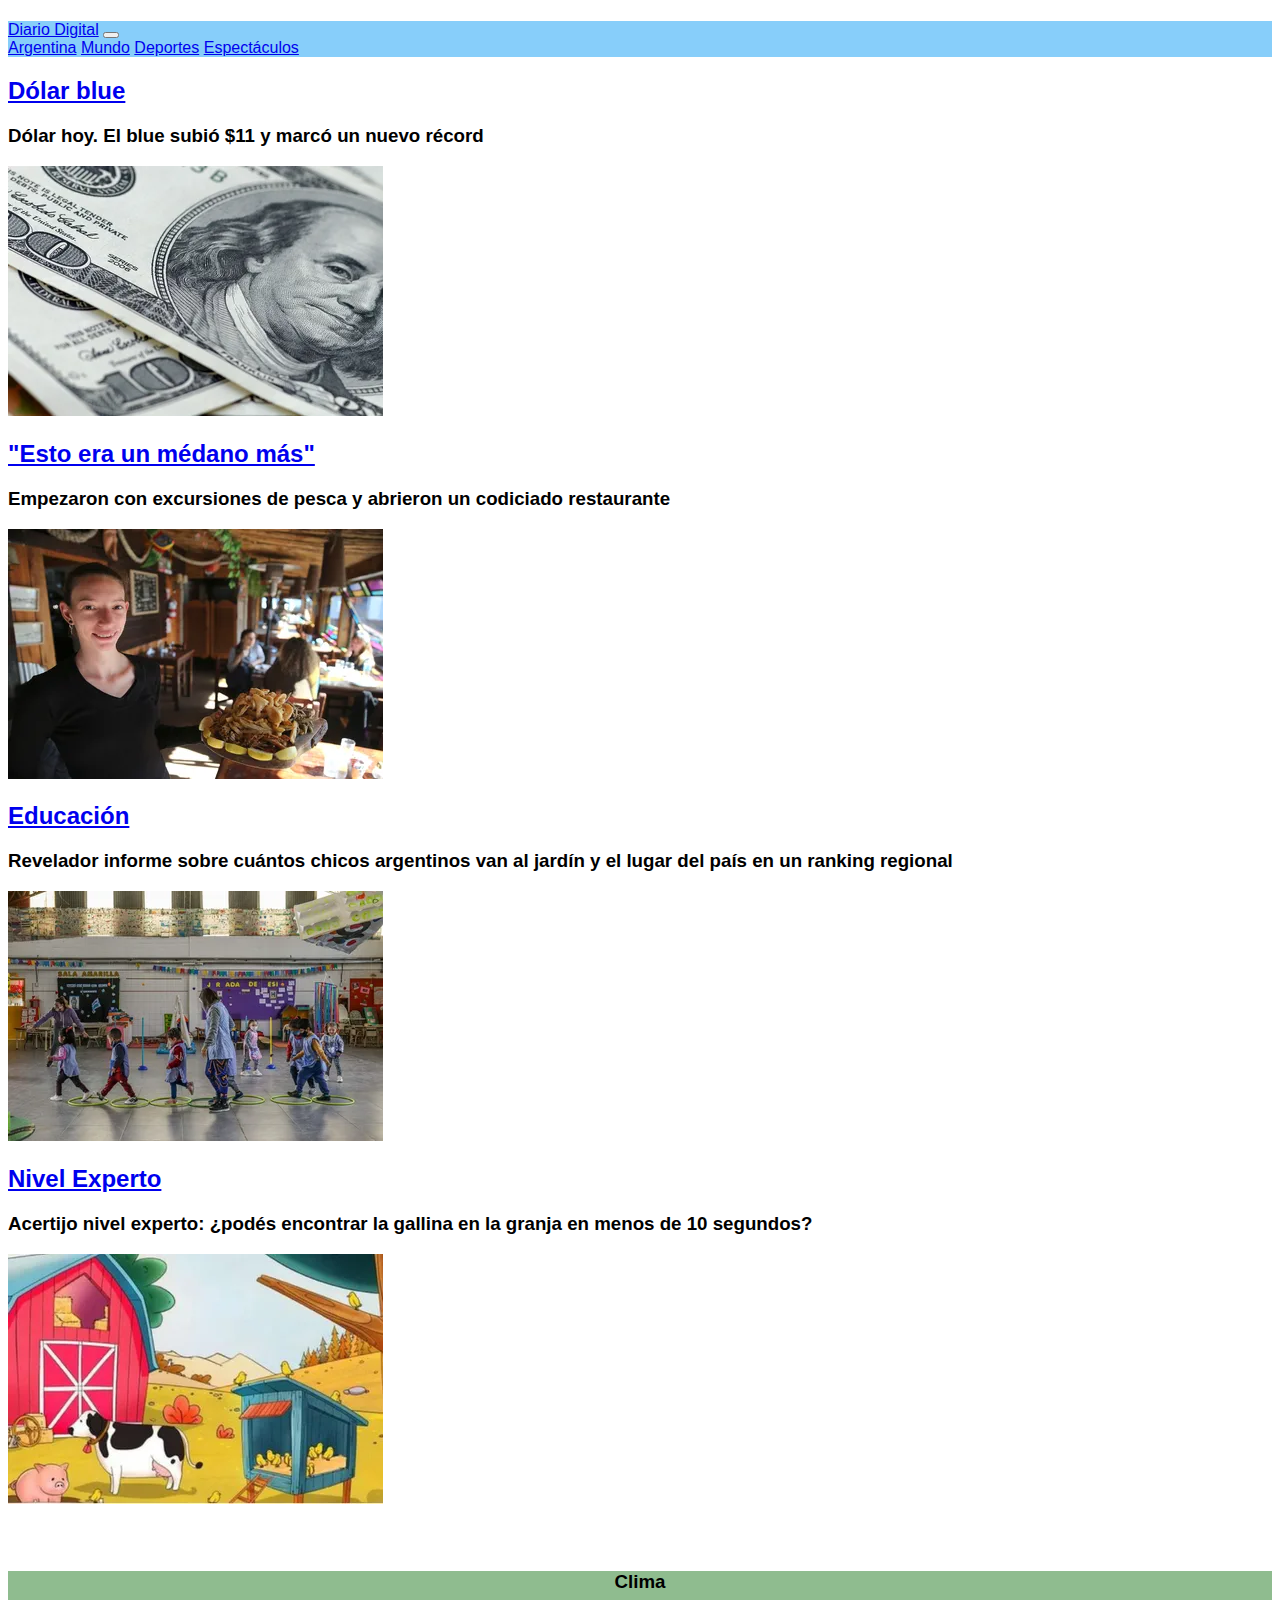
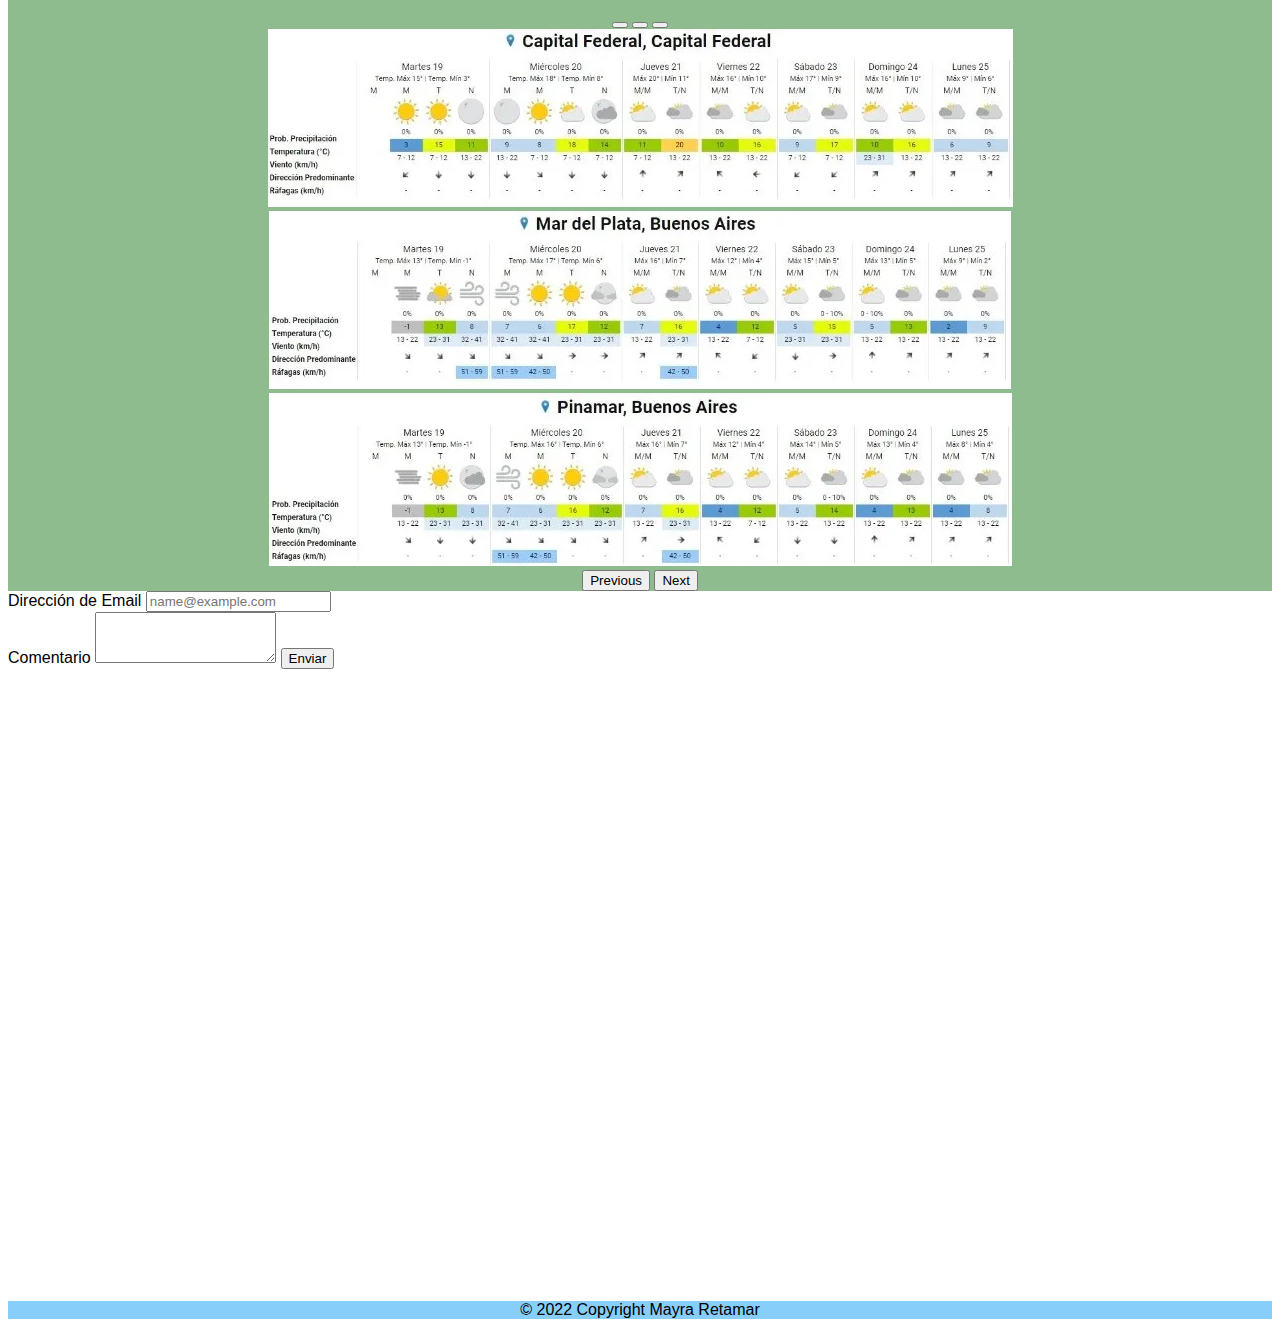
<file: index.html>
<!DOCTYPE html>
<html lang="en">
  <head>
    <meta charset="utf-8" />
    <meta name="viewport" content="width=device-width, initial-scale=1" />
    <link rel="stylesheet" href="src/styles.css" />
    <link
      href="https://cdn.jsdelivr.net/npm/bootstrap@5.2.0-beta1/dist/css/bootstrap.min.css"
      rel="stylesheet"
      integrity="sha384-0evHe/X+R7YkIZDRvuzKMRqM+OrBnVFBL6DOitfPri4tjfHxaWutUpFmBp4vmVor"
      crossorigin="anonymous"
    />
    <title>MNoticias</title>
  </head>

  <body>
    <h1></h1>

    <nav class="navbar navbar-dark-expand-lg bg-primary">
      <div class="container-fluid">
        <a class="navbar-brand" href="#">Diario Digital</a>
        <button
          class="navbar-toggler"
          type="button"
          data-bs-toggle="collapse"
          data-bs-target="#navbarNavAltMarkup"
          aria-controls="navbarNavAltMarkup"
          aria-expanded="false"
          aria-label="Toggle navigation"
        >
          <span class="navbar-toggler-icon"></span>
        </button>
        <div class="collapse navbar-collapse" id="navbarNavAltMarkup">
          <div class="navbar-nav-dark bg-primary">
            <a
              class="nav-link active"
              aria-current="page"
              href="src/pagina2/argentina.html"
              >Argentina</a
            >
            <a
              class="nav-link"
              href="src/pagina3/mundo.html"
              >Mundo</a
            >
            <a
              class="nav-link"
              href="https://www.lanacion.com.ar/deportes/futbol/marcelo-gallardo-conferencia-de-prensa-nid19072022/"
              >Deportes</a
            >
            <a
              class="nav-link"
              href="https://www.lanacion.com.ar/espectaculos/musica/para-el-indio-julio-vino-con-regalos-cuando-es-el-nuevo-show-de-su-banda-y-de-que-se-tratan-los-nid19072022/"
              >Espectáculos</a
            >
          </div>
        </div>
      </div>
    </nav>
    <div class="container">
      <div class="row">
        <div class="col-lg-3 col-xs-12">
          <a
            href="https://www.lanacion.com.ar/economia/dolar/dolar-hoy-el-blue-vuelve-a-subir-y-se-acerca-a-su-record-nid13072022/"
            ><h2>Dólar blue</h2></a
          >
          <h3>Dólar hoy. El blue subió $11 y marcó un nuevo récord</h3>
          <img class="img-fluid" src="src/dolar.webp" alt="dolar" />
        </div>
        <div class="col-lg-3 col-xs-12">
          <a
            href="https://www.lanacion.com.ar/sociedad/empezaron-con-excursiones-de-pesca-y-abrieron-uno-de-los-restaurantes-mas-codiciados-de-la-costa-nid13072022/"
            ><h2>"Esto era un médano más"</h2></a
          >
          <h3>
            Empezaron con excursiones de pesca y abrieron un codiciado
            restaurante
          </h3>
          <img class="img-fluid" src="src/medano.webp" alt="medano" />
        </div>
        <div class="col-lg-3 col-xs-12">
          <a
            href="https://www.lanacion.com.ar/sociedad/revelador-informe-sobre-cuantos-chicos-argentinos-van-al-jardin-y-el-lugar-del-pais-en-un-ranking-nid13072022/"
            ><h2>Educación</h2></a
          >
          <h3>
            Revelador informe sobre cuántos chicos argentinos van al jardín y el
            lugar del país en un ranking regional
          </h3>
          <img class="img-fluid" src="src/educavion.webp" alt="educación" />
        </div>
        <div class="col-lg-3 col-xs-12">
          <a
            href="https://www.lanacion.com.ar/lifestyle/acertijo-nivel-experto-podes-encontrar-la-gallina-en-la-granja-en-menos-de-10-segundos-nid13072022/"
            ><h2>Nivel Experto</h2></a
          >
          <h3>
            Acertijo nivel experto: ¿podés encontrar la gallina en la granja en
            menos de 10 segundos?
          </h3>
          <img class="img-fluid" src="src/granja.webp" alt="acertijo" />
        </div>
      </div>
    </div>
    <div class="container2">
      <h3>Clima</h3>
      <div id="carouselExampleIndicators" class="carousel slide" data-bs-ride="true">
        <div class="carousel-indicators">
          <button type="button" data-bs-target="#carouselExampleIndicators" data-bs-slide-to="0" class="active" aria-current="true" aria-label="Slide 1"></button>
          <button type="button" data-bs-target="#carouselExampleIndicators" data-bs-slide-to="1" aria-label="Slide 2"></button>
          <button type="button" data-bs-target="#carouselExampleIndicators" data-bs-slide-to="2" aria-label="Slide 3"></button>
        </div>
        <div class="carousel-inner">
          <div class="carousel-item active">
            <img class="img-fluid" src="src/capital_federal.jpg_1437019975.webp" class="d-block w-100" alt="foto clima">
          </div>
          <div class="carousel-item">
            <img class="img-fluid" src="src/mar_del_plata.jpg_1437019975.webp" class="d-block w-100" alt="foto clima">
          </div>
          <div class="carousel-item">
            <img class="img-fluid" src="src/pinamar.jpg_1432402370.webp" class="d-block w-100" alt="foto clima">
          </div>
        </div>
        <button class="carousel-control-prev" type="button" data-bs-target="#carouselExampleIndicators" data-bs-slide="prev">
          <span class="carousel-control-prev-icon" aria-hidden="true"></span>
          <span class="visually-hidden">Previous</span>
        </button>
        <button class="carousel-control-next" type="button" data-bs-target="#carouselExampleIndicators" data-bs-slide="next">
          <span class="carousel-control-next-icon" aria-hidden="true"></span>
          <span class="visually-hidden">Next</span>
        </button>
      </div>
    </div>
    <div class="mb-3">
      <label for="exampleFormControlInput1" class="form-label">Dirección de Email </label>
      <input type="email" class="form-control" id="exampleFormControlInput1" placeholder="name@example.com">
    </div>
    <div class="mb-3">
      <label for="exampleFormControlTextarea1" class="form-label">Comentario</label>
      <textarea class="form-control" id="exampleFormControlTextarea1" rows="3"></textarea>
      <button type="submit" class="btn btn-primary mb-3">Enviar</button>
    </div>
      
    <div class="container3">
     <footer class="page-footer font-small cyan darken-3">
      <div class="footer-copyright text-center py-3">
        © 2022 Copyright Mayra Retamar
      </div>
    </div>
    </footer>

    <script
      src="https://cdn.jsdelivr.net/npm/@popperjs/core@2.11.5/dist/umd/popper.min.js"
      integrity="sha384-Xe+8cL9oJa6tN/veChSP7q+mnSPaj5Bcu9mPX5F5xIGE0DVittaqT5lorf0EI7Vk"
      crossorigin="anonymous"
    ></script>
    <script
      src="https://cdn.jsdelivr.net/npm/bootstrap@5.2.0-beta1/dist/js/bootstrap.min.js"
      integrity="sha384-kjU+l4N0Yf4ZOJErLsIcvOU2qSb74wXpOhqTvwVx3OElZRweTnQ6d31fXEoRD1Jy"
      crossorigin="anonymous"
    ></script>
  </body>
</html>
</file>
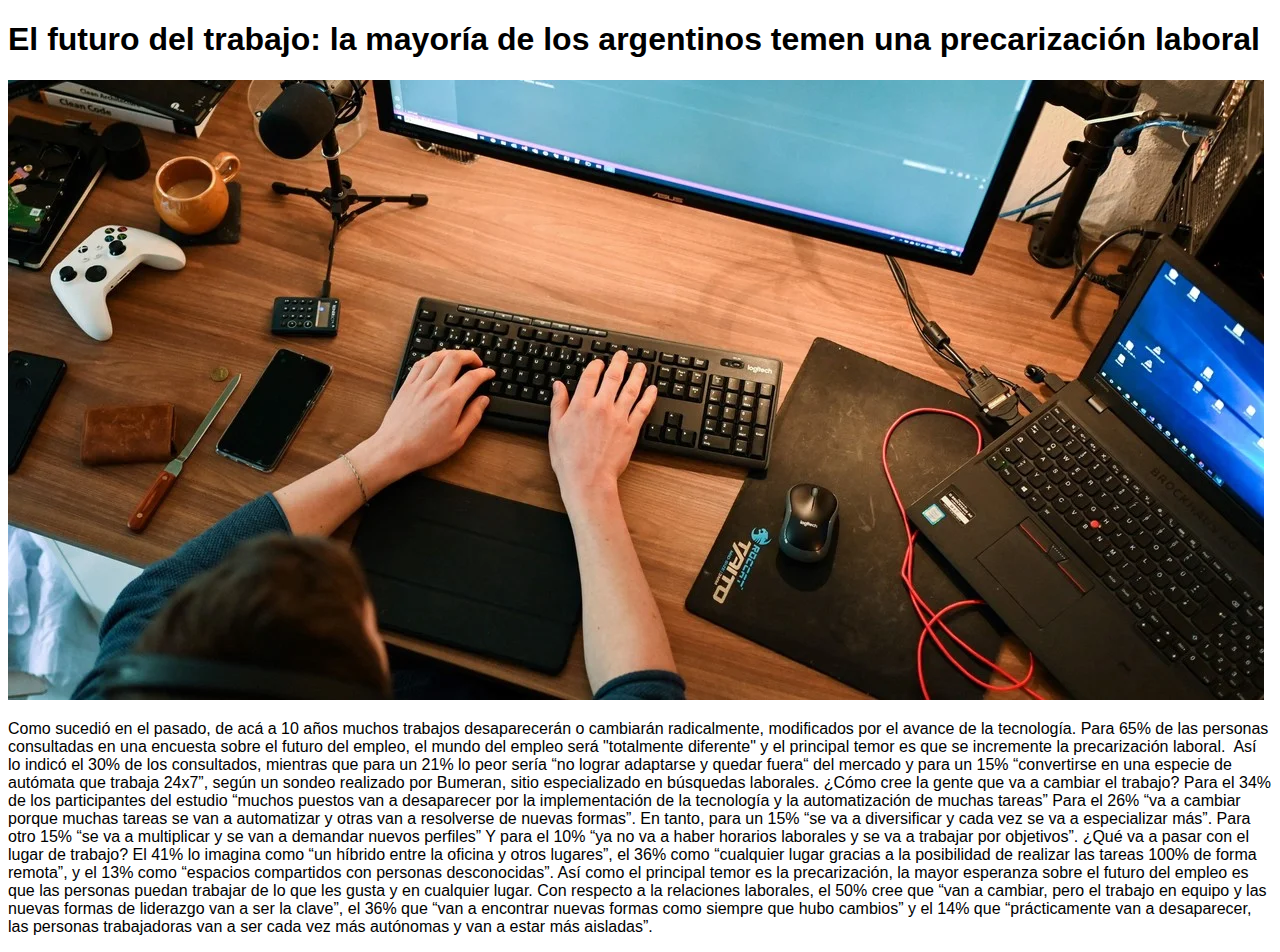
<file: src/pagina2/argentina.html>
<!DOCTYPE html>
<html lang="en">
  <head>
    <meta charset="UTF-8" />
    <meta name="viewport" content="width=device-width, initial-scale=1.0" />
    <meta http-equiv="X-UA-Compatible" content="ie=edge" />
    <link rel="stylesheet" href="../pagina2/styles.css" />
    <title>Noticia</title>
    <link
      href="https://cdn.jsdelivr.net/npm/bootstrap@5.2.0-beta1/dist/css/bootstrap.min.css"
      rel="stylesheet"
      integrity="sha384-0evHe/X+R7YkIZDRvuzKMRqM+OrBnVFBL6DOitfPri4tjfHxaWutUpFmBp4vmVor"
      crossorigin="anonymous"
    />
  </head>
  <body>
    <div class="container-fluid">
      <div class="row">
        <div class="col">
          <h1>
            El futuro del trabajo: la mayoría de los argentinos temen una
            precarización laboral
          </h1>
        </div>
      </div>
      <div class="row">
        <div class="col-lg-4 col-xs-12">
          <img class="img-fluid" src="../pagina2/trabajo.webp" alt="trabajo" />
        </div>
        <div class="col-lg-8 col-xs-12">
          <p>
            Como sucedió en el pasado, de acá a 10 años muchos trabajos
            desaparecerán o cambiarán radicalmente, modificados por el avance de
            la tecnología. Para 65% de las personas consultadas en una encuesta
            sobre el futuro del empleo, el mundo del empleo será "totalmente
            diferente" y el principal temor es que se incremente la
            precarización laboral. ​ Así lo indicó el 30% de los consultados,
            mientras que para un 21% lo peor sería “no lograr adaptarse y quedar
            fuera“ del mercado y para un 15% “convertirse en una especie de
            autómata que trabaja 24x7”, según un sondeo realizado por Bumeran,
            sitio especializado en búsquedas laborales. ¿Cómo cree la gente que
            va a cambiar el trabajo? Para el 34% de los participantes del
            estudio “muchos puestos van a desaparecer por la implementación de
            la tecnología y la automatización de muchas tareas” Para el 26% “va
            a cambiar porque muchas tareas se van a automatizar y otras van a
            resolverse de nuevas formas”. En tanto, para un 15% “se va a
            diversificar y cada vez se va a especializar más”. Para otro 15% “se
            va a multiplicar y se van a demandar nuevos perfiles” Y para el 10%
            “ya no va a haber horarios laborales y se va a trabajar por
            objetivos”. ¿Qué va a pasar con el lugar de trabajo? El 41% lo
            imagina como “un híbrido entre la oficina y otros lugares”, el 36%
            como “cualquier lugar gracias a la posibilidad de realizar las
            tareas 100% de forma remota”, y el 13% como “espacios compartidos
            con personas desconocidas”. Así como el principal temor es la
            precarización, la mayor esperanza sobre el futuro del empleo es que
            las personas puedan trabajar de lo que les gusta y en cualquier
            lugar. Con respecto a la relaciones laborales, el 50% cree que “van
            a cambiar, pero el trabajo en equipo y las nuevas formas de
            liderazgo van a ser la clave”, el 36% que “van a encontrar nuevas
            formas como siempre que hubo cambios” y el 14% que “prácticamente
            van a desaparecer, las personas trabajadoras van a ser cada vez más
            autónomas y van a estar más aisladas”.
          </p>
        </div>
      </div>
    </div>
    <script
      src="https://cdn.jsdelivr.net/npm/@popperjs/core@2.11.5/dist/umd/popper.min.js"
      integrity="sha384-Xe+8cL9oJa6tN/veChSP7q+mnSPaj5Bcu9mPX5F5xIGE0DVittaqT5lorf0EI7Vk"
      crossorigin="anonymous"
    ></script>
    <script
      src="https://cdn.jsdelivr.net/npm/bootstrap@5.2.0-beta1/dist/js/bootstrap.min.js"
      integrity="sha384-kjU+l4N0Yf4ZOJErLsIcvOU2qSb74wXpOhqTvwVx3OElZRweTnQ6d31fXEoRD1Jy"
      crossorigin="anonymous"
    ></script>
  </body>
</html>
</file>
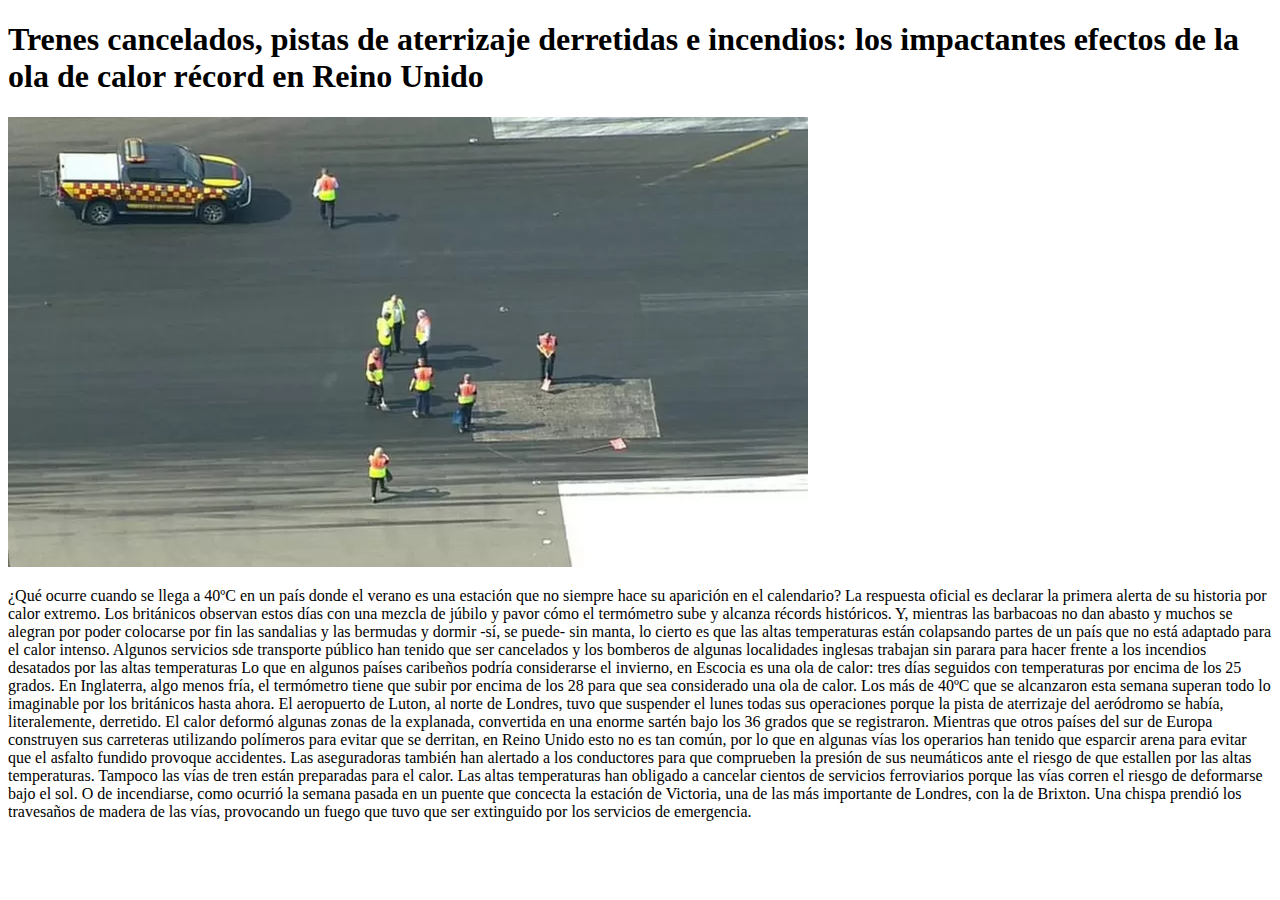
<file: src/pagina3/mundo.html>
<!DOCTYPE html>
<html lang="en">
  <head>
    <meta charset="UTF-8" />
    <meta name="viewport" content="width=device-width, initial-scale=1.0" />
    <meta http-equiv="X-UA-Compatible" content="ie=edge" />
    <title>Noticia Mundo</title>
    <link
      href="https://cdn.jsdelivr.net/npm/bootstrap@5.2.0-beta1/dist/css/bootstrap.min.css"
      rel="stylesheet"
      integrity="sha384-0evHe/X+R7YkIZDRvuzKMRqM+OrBnVFBL6DOitfPri4tjfHxaWutUpFmBp4vmVor"
      crossorigin="anonymous"
    />
  </head>
  <body>
    <div class="container-fluid">
      <div class="row">
        <div class="col">
          <h1>
            Trenes cancelados, pistas de aterrizaje derretidas e incendios: los
            impactantes efectos de la ola de calor récord en Reino Unido
          </h1>
        </div>
      </div>
    </div>
    <div class="row">
      <div class="col-lg-4 col-xs-12">
        <img
          class="img-fluid"
          src="../pagina3/pista.jpg.webp"
          alt="foto pista"
        />
      </div>
      <div class="col-lg-8 col-xs-12">
        <p>
          ¿Qué ocurre cuando se llega a 40ºC en un país donde el verano es una
          estación que no siempre hace su aparición en el calendario? La
          respuesta oficial es declarar la primera alerta de su historia por
          calor extremo. Los británicos observan estos días con una mezcla de
          júbilo y pavor cómo el termómetro sube y alcanza récords históricos.
          Y, mientras las barbacoas no dan abasto y muchos se alegran por poder
          colocarse por fin las sandalias y las bermudas y dormir -sí, se puede-
          sin manta, lo cierto es que las altas temperaturas están colapsando
          partes de un país que no está adaptado para el calor intenso. Algunos
          servicios sde transporte público han tenido que ser cancelados y los
          bomberos de algunas localidades inglesas trabajan sin parara para
          hacer frente a los incendios desatados por las altas temperaturas Lo
          que en algunos países caribeños podría considerarse el invierno, en
          Escocia es una ola de calor: tres días seguidos con temperaturas por
          encima de los 25 grados. En Inglaterra, algo menos fría, el termómetro
          tiene que subir por encima de los 28 para que sea considerado una ola
          de calor. Los más de 40ºC que se alcanzaron esta semana superan todo
          lo imaginable por los británicos hasta ahora. El aeropuerto de Luton,
          al norte de Londres, tuvo que suspender el lunes todas sus operaciones
          porque la pista de aterrizaje del aeródromo se había, literalemente,
          derretido. El calor deformó algunas zonas de la explanada, convertida
          en una enorme sartén bajo los 36 grados que se registraron. Mientras
          que otros países del sur de Europa construyen sus carreteras
          utilizando polímeros para evitar que se derritan, en Reino Unido esto
          no es tan común, por lo que en algunas vías los operarios han tenido
          que esparcir arena para evitar que el asfalto fundido provoque
          accidentes. Las aseguradoras también han alertado a los conductores
          para que comprueben la presión de sus neumáticos ante el riesgo de que
          estallen por las altas temperaturas. Tampoco las vías de tren están
          preparadas para el calor. Las altas temperaturas han obligado a
          cancelar cientos de servicios ferroviarios porque las vías corren el
          riesgo de deformarse bajo el sol. O de incendiarse, como ocurrió la
          semana pasada en un puente que concecta la estación de Victoria, una
          de las más importante de Londres, con la de Brixton. Una chispa
          prendió los travesaños de madera de las vías, provocando un fuego que
          tuvo que ser extinguido por los servicios de emergencia.
        </p>
      </div>
    </div>

    <script
      src="https://cdn.jsdelivr.net/npm/@popperjs/core@2.11.5/dist/umd/popper.min.js"
      integrity="sha384-Xe+8cL9oJa6tN/veChSP7q+mnSPaj5Bcu9mPX5F5xIGE0DVittaqT5lorf0EI7Vk"
      crossorigin="anonymous"
    ></script>
    <script
      src="https://cdn.jsdelivr.net/npm/bootstrap@5.2.0-beta1/dist/js/bootstrap.min.js"
      integrity="sha384-kjU+l4N0Yf4ZOJErLsIcvOU2qSb74wXpOhqTvwVx3OElZRweTnQ6d31fXEoRD1Jy"
      crossorigin="anonymous"
    ></script>
  </body>
</html>
</file>
<file: src/styles.css>
body {
  font-family: sans-serif;
}
.container-fluid {
  background-color: lightskyblue;
}
.container2 {
  margin-block-start: 5%;
  text-align: center;
  background-color: darkseagreen;
}
.container3 {
  margin-block-start: 50%;
  text-align: center;
  background-color: lightskyblue;
}
</file>
<file: src/pagina2/styles.css>
body {
  font-family: sans-serif;
}
</file>
